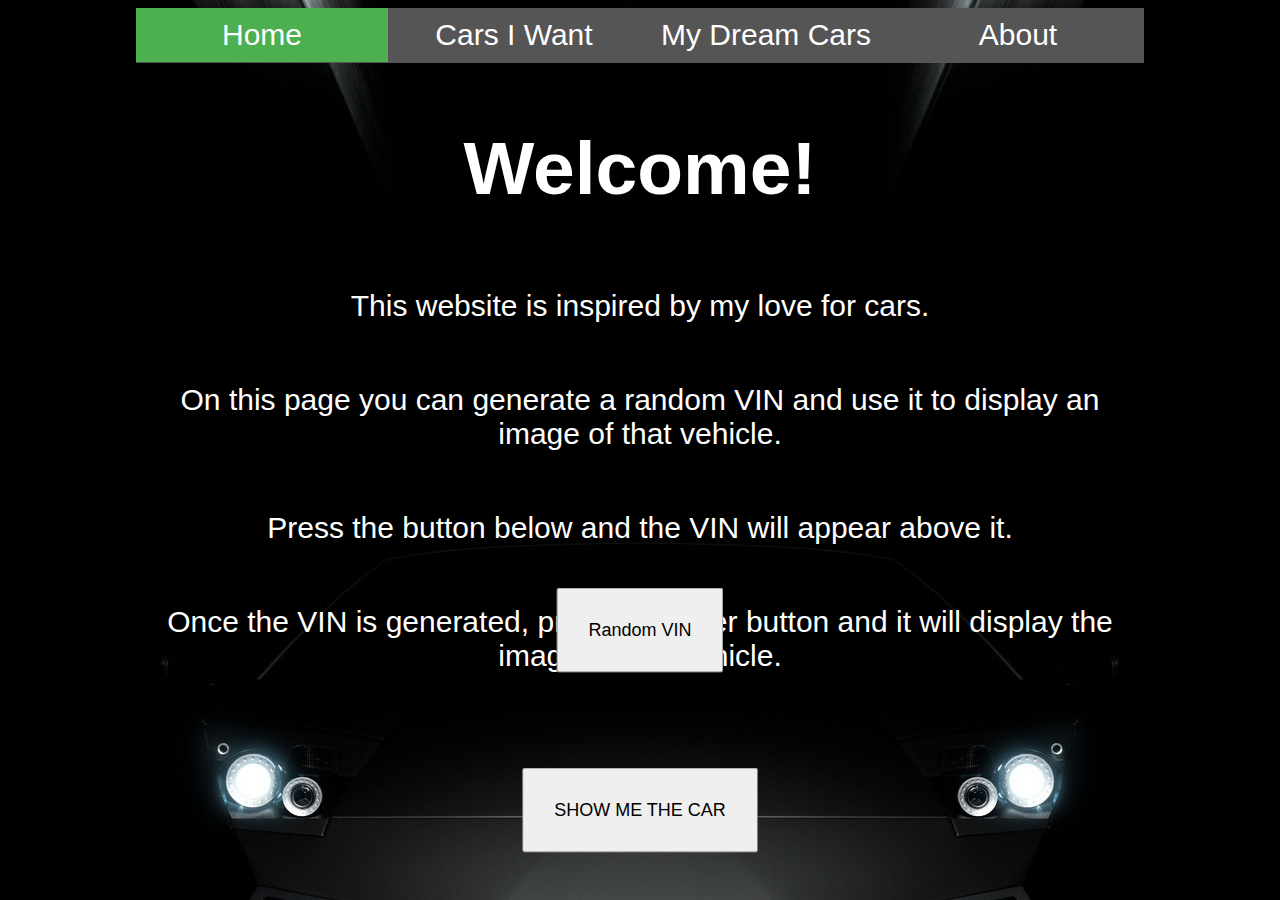
<file: Art151_Project/index.html>
<!DOCTYPE html>
<html lang="en" dir="ltr">
    <head>
        <meta charset="utf-8">
        <meta name="viewport" content="width=device-width, initial-scale=1">
        <title>Christian's Web App</title>
        <link rel="stylesheet" type="text/css" href="style.css">
    </head>

    <body>
        <div class="navbar">
            <a class="active" href="index.html">Home</a>
            <a href="coolcars.html">Cars I Want</a>
            <a href="dreamcars.html">My Dream Cars</a>
            <a href="about.html">About</a>
        </div>

        <div>
            <h2 class="cartitle">Welcome!</h2>
            <p class="cartitle">This website is inspired by my love for cars. </p>
            <p class="cartitle">On this page you can generate a random VIN and use it 
                to display an image of that vehicle. </p>
            <p class="cartitle">Press the button below and the VIN will appear above it.</p>
            <p class="cartitle"> Once the VIN is generated, press the other button and it will display the image of that vehicle.</p>
        </div>

        <div class="center1">
            <button id="give-vin" class="button">Random VIN</button><br>
        </div><br>

        <div id="vin" class="cartitle">

        </div><br>

        <div class="center2">
            <button id="give-cat" class="button">SHOW ME THE CAR</button>
        </div><br>

        <div id="car-pic">

        </div>
        <script type="text/javascript" src="index.js"></script>
    </body>

</html>
</file>
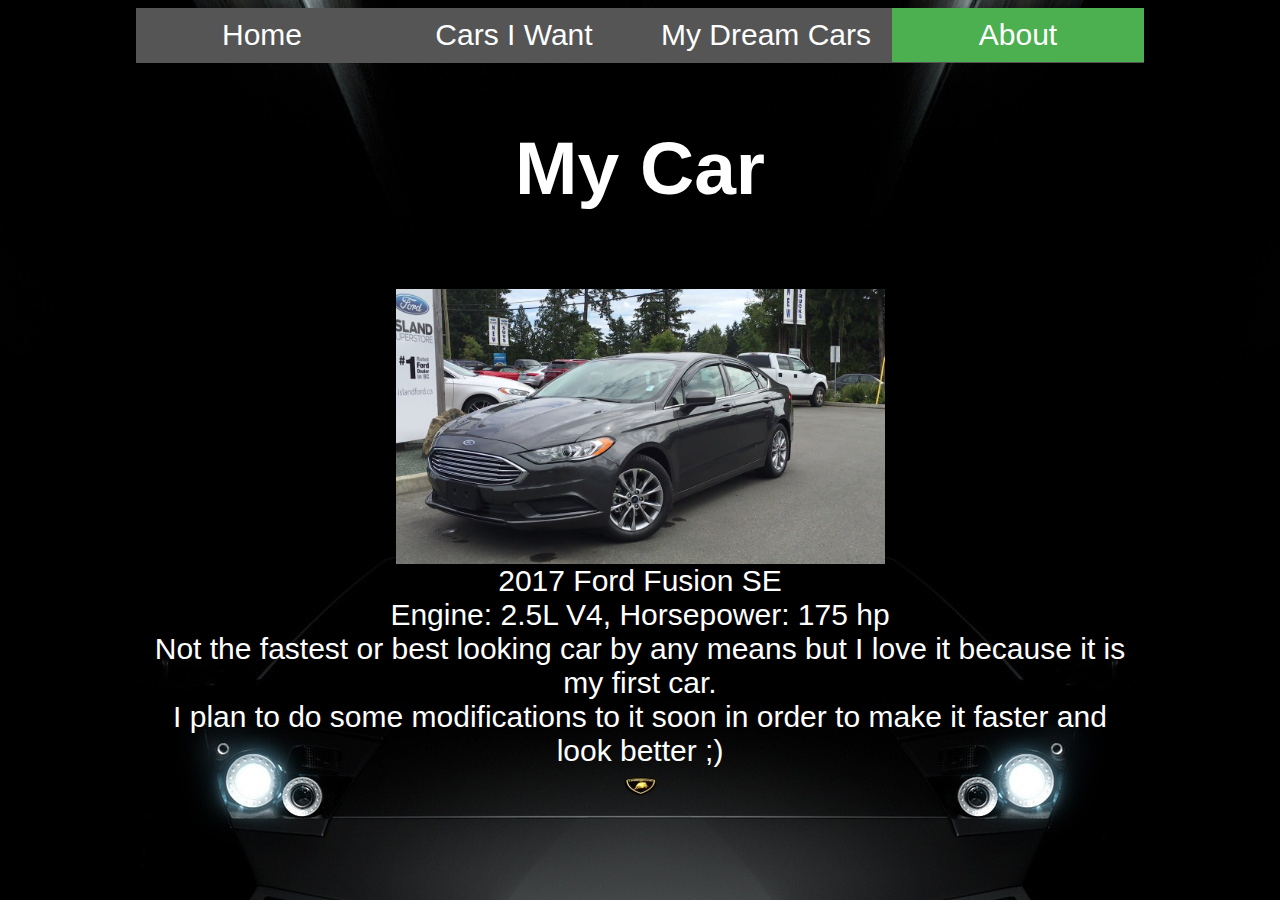
<file: Art151_Project/about.html>
<!DOCTYPE html>
<html lang="en" dir="ltr">
    <head>
        <meta charset="utf-8">
        <title>Christian's Web App</title>
        <link rel="stylesheet" type="text/css" href="style.css">
    </head>

    <body>
        <div class="navbar">
            <a href="index.html">Home</a>
            <a href="coolcars.html">Cars I Want</a>
            <a href="dreamcars.html">My Dream Cars</a>
            <a class="active" href="about.html">About</a>
        </div>

        <h2 class="cartitle">My Car</h2>

        <p class="cartitle"><img src="fusion.jpg" alt="Fusion" class="cars" width="400" height="210" >
            2017 Ford Fusion SE<br>
            Engine: 2.5L V4, Horsepower: 175 hp<br>
            Not the fastest or best looking car by any means but I love it because it is my first car.<br>
            I plan to do some modifications to it soon in order to make it faster and look better ;)
        </p>

    </body>

</html>
</file>
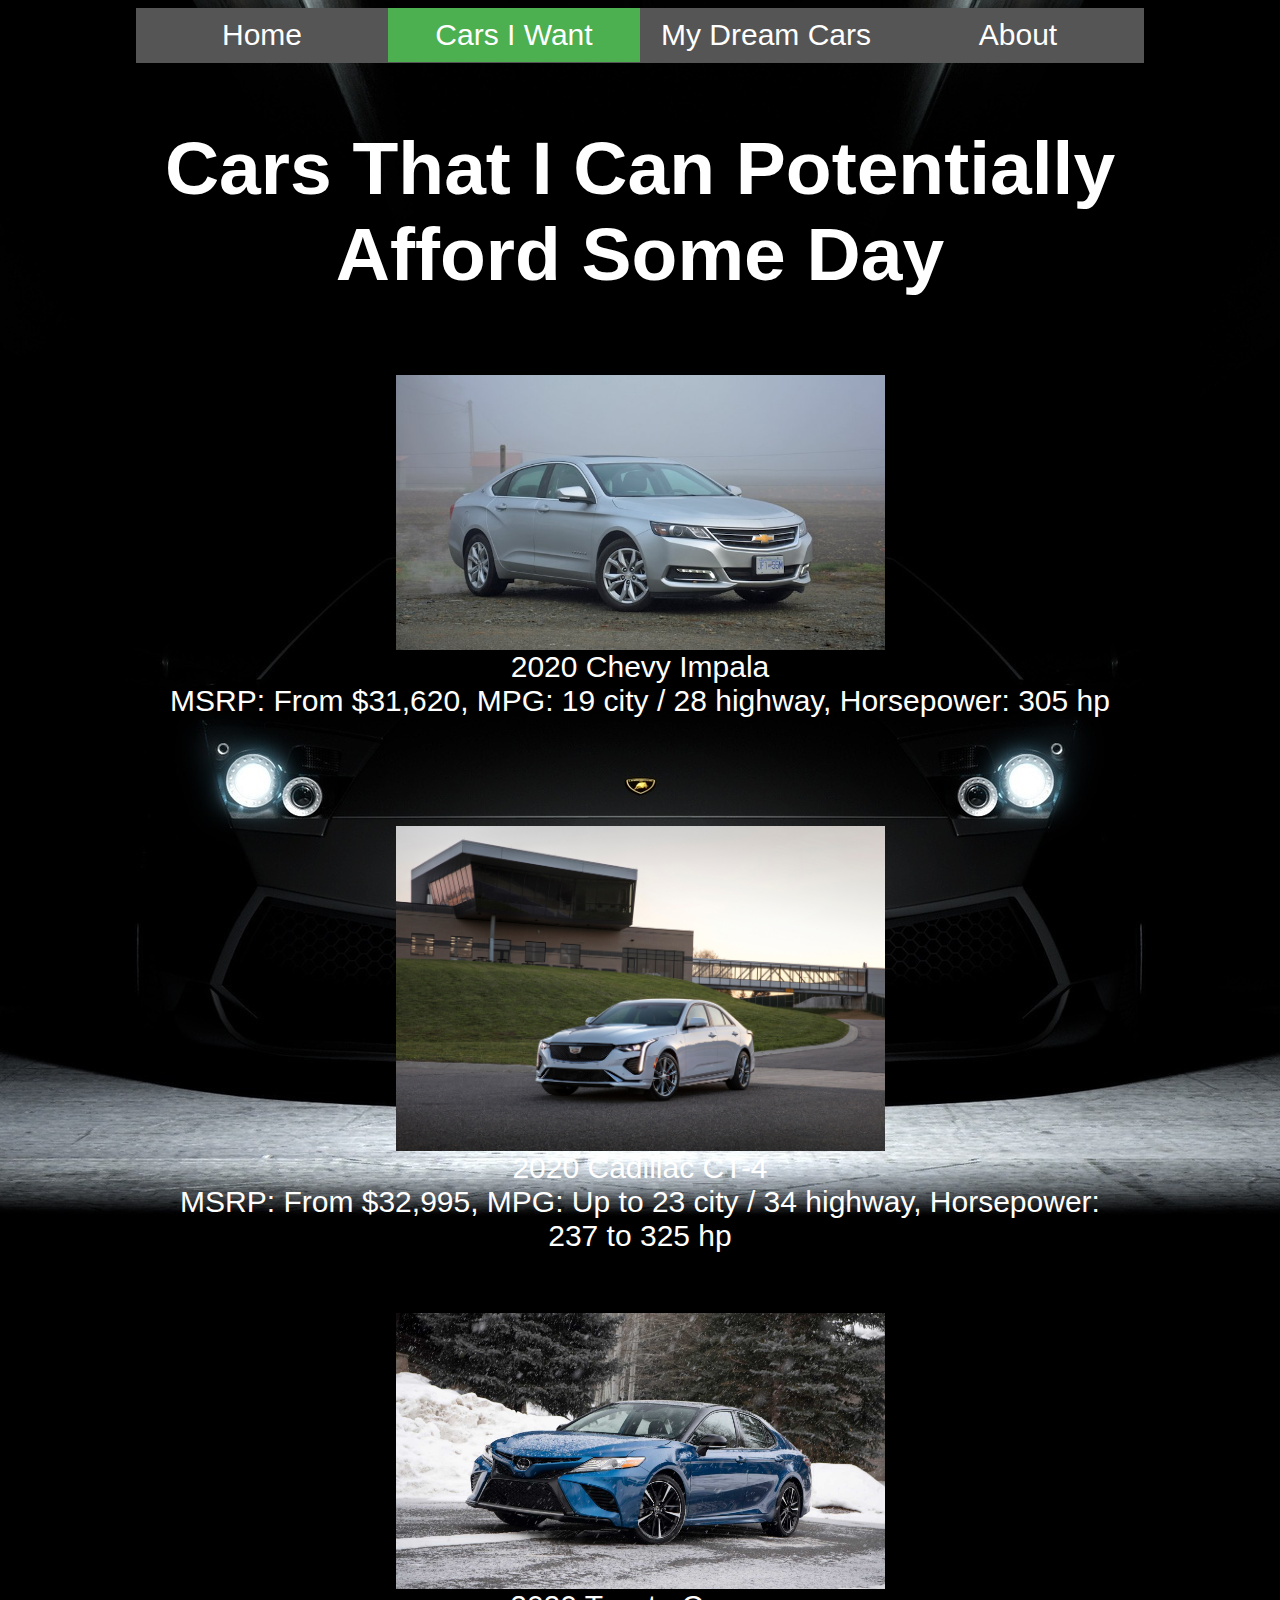
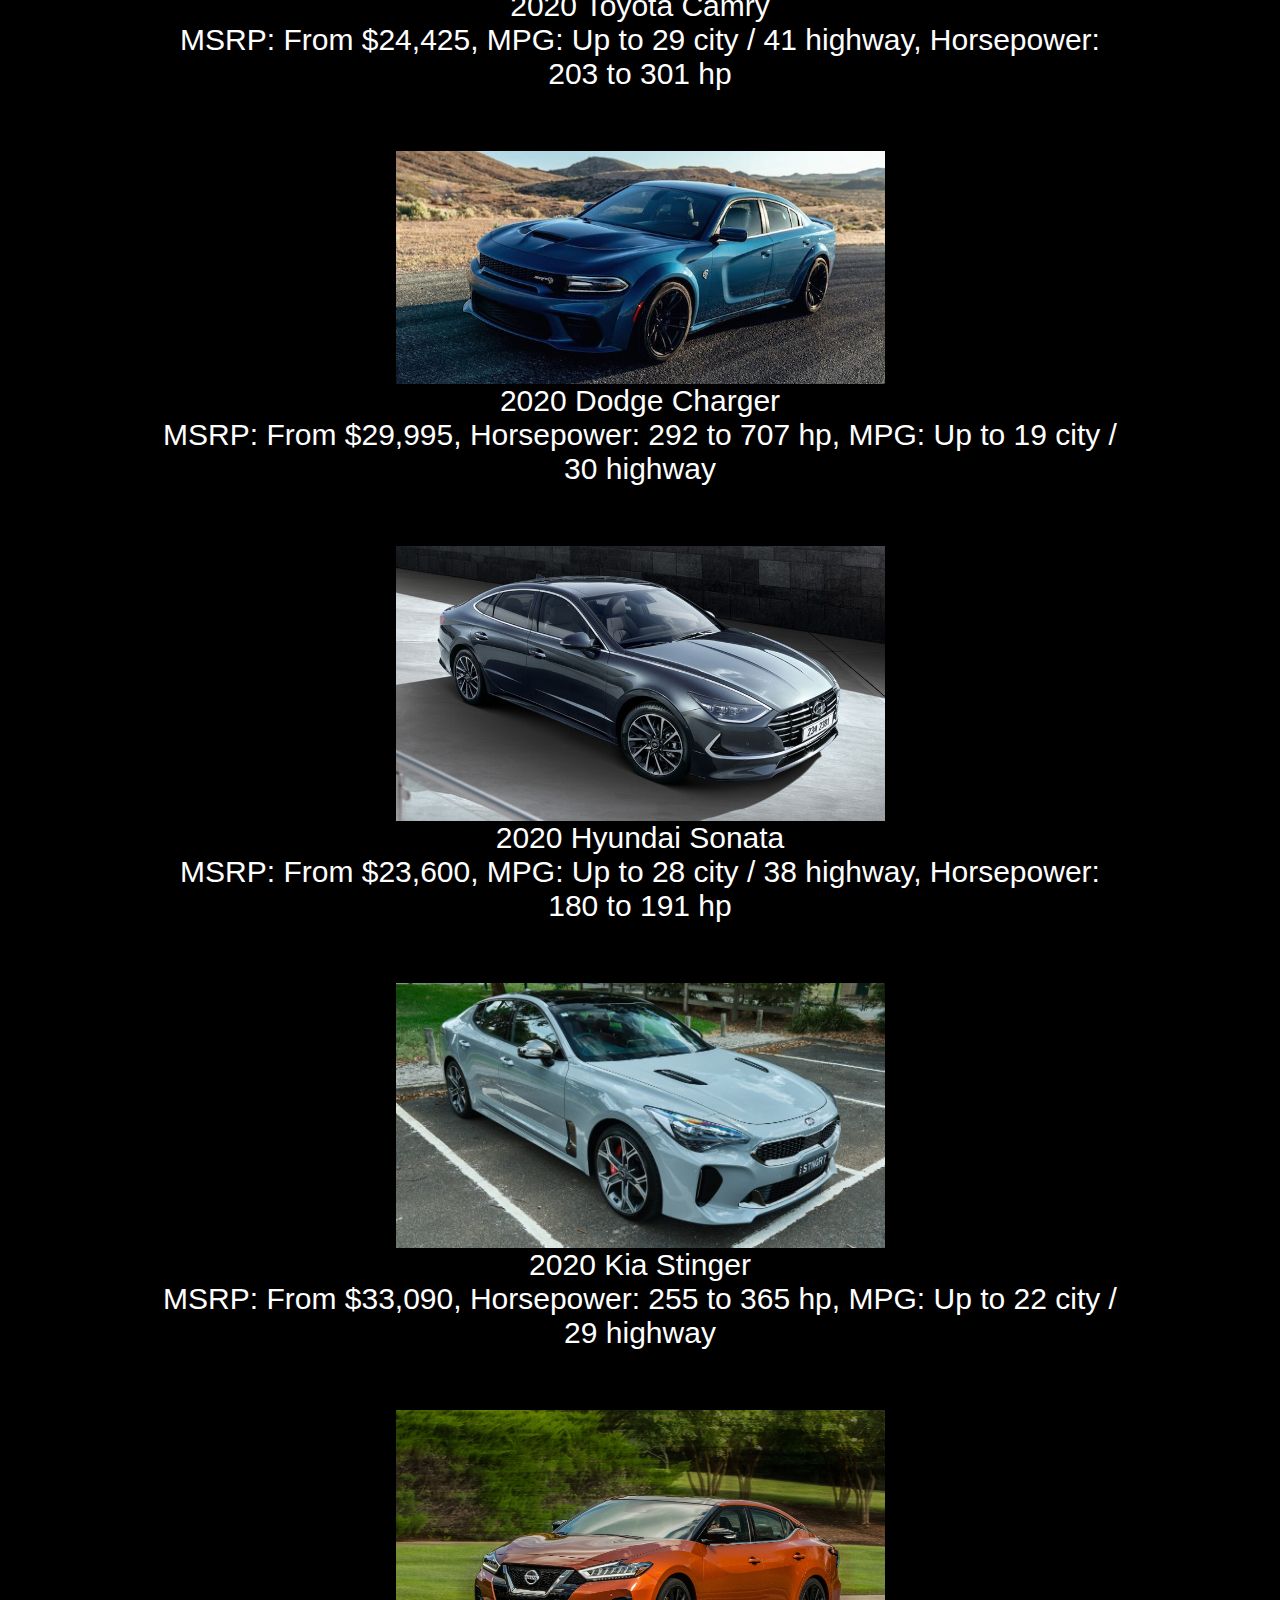
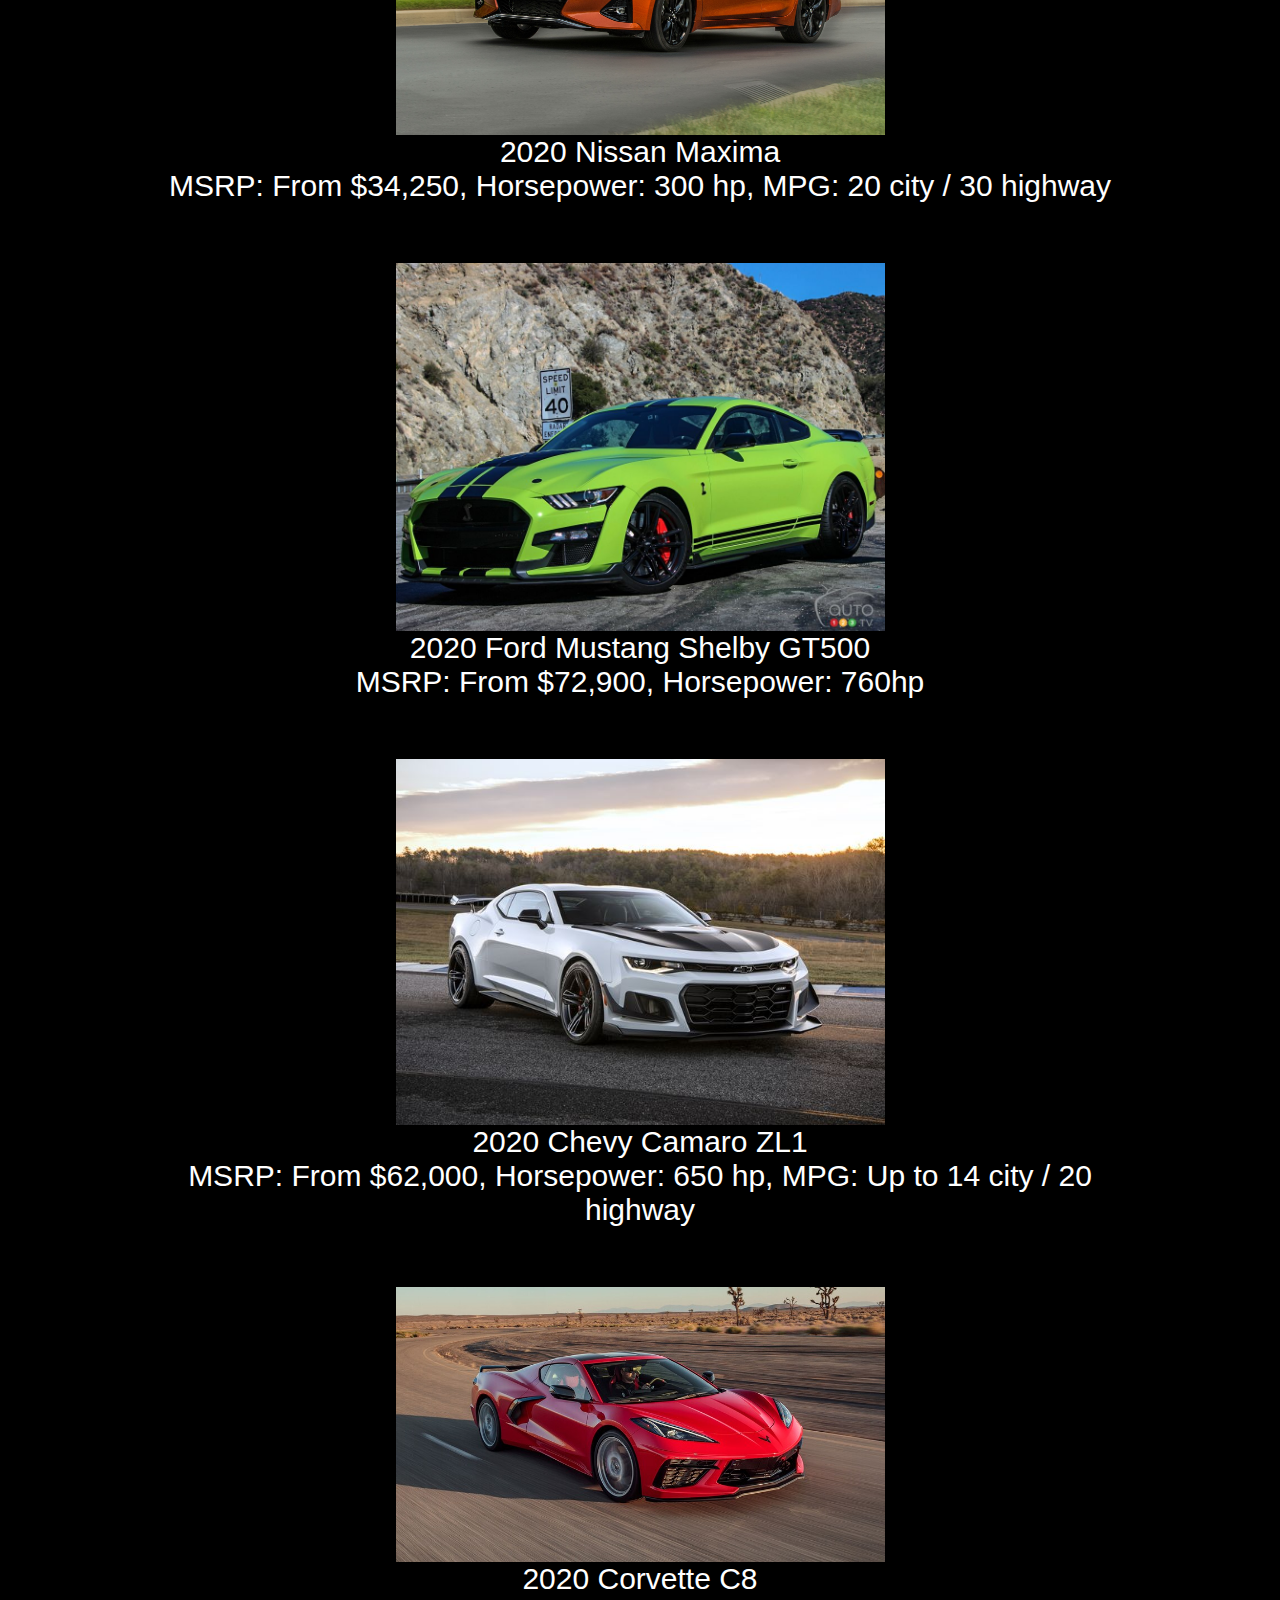
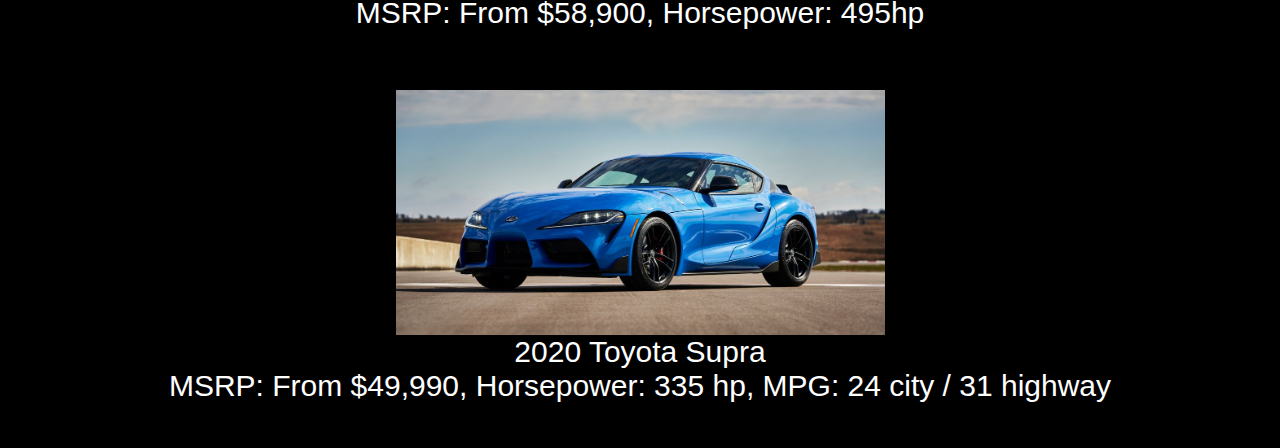
<file: Art151_Project/coolcars.html>
<!DOCTYPE html>
<html lang="en" dir="ltr">
    <head>
        <meta charset="utf-8">
        <title>Christian's Web App</title>
        <link rel="stylesheet" type="text/css" href="style.css">
    </head>

    <body>
        <div class="navbar">
            <a href="index.html">Home</a>
            <a class="active" href="coolcars.html">Cars I Want</a>
            <a href="dreamcars.html">My Dream Cars</a>
            <a href="about.html">About</a>
        </div>

        <div class="cartitle">
            <h2>Cars That I Can Potentially Afford Some Day</h2>
        </div>
        
        <p class="cartitle"><img src="impala.jfif" alt="Impala" class="cars" width="400" height="200" >
            2020 Chevy Impala<br>
            MSRP: From $31,620, MPG: 19 city / 28 highway, Horsepower: 305 hp 
        </p></br>
        
        <p class="cartitle"><img src="cadillac.jpg" alt="Cadillac" class="cars" width="400" height="250">
            2020 Cadillac CT-4<br>
            MSRP: From $32,995, MPG: Up to 23 city / 34 highway, Horsepower: 237 to 325 hp
        </p>

        <p class="cartitle"><img src="camry.jpg" alt="Camry" class="cars" width="400" height="210">
            2020 Toyota Camry<br>
            MSRP: From $24,425, MPG: Up to 29 city / 41 highway, Horsepower: 203 to 301 hp
        </p>

        <p class="cartitle"><img src="charger.jpg" alt="Charger" class= "cars" width="400" height="200">
            2020 Dodge Charger<br>
            MSRP: From $29,995, Horsepower: 292 to 707 hp, MPG: Up to 19 city / 30 highway
        </p>
        
        <p class="cartitle"><img src="sonata.jpg" alt="Sonata" class="cars" width="400" height="210">
            2020 Hyundai Sonata<br>
            MSRP: From $23,600, MPG: Up to 28 city / 38 highway, Horsepower: 180 to 191 hp
        </p>
        
        <p class="cartitle"><img src="stinger.jpg" alt="Stinger" class="cars" width="400" height="200">
            2020 Kia Stinger<br>
            MSRP: From $33,090, Horsepower: 255 to 365 hp, MPG: Up to 22 city / 29 highway
        </p>
        
        <p class="cartitle"><img src="maxima.jpg" alt="Maxima" class="cars" width="400" height="230">
            2020 Nissan Maxima<br>
            MSRP: From $34,250, Horsepower: 300 hp, MPG: 20 city / 30 highway
        </p>
        
        <p class="cartitle"><img src="gt500.jpg" alt="Shelby" class="cars" width="400" height="255">
            2020 Ford Mustang Shelby GT500<br>
            MSRP: From $72,900, Horsepower: 760hp
        </p>
    
        <p class="cartitle"><img src="camaro.jpg" alt="Camaro" class="cars" width="400" height="260">
            2020 Chevy Camaro ZL1<br>
            MSRP: From $62,000, Horsepower: 650 hp, MPG: Up to 14 city / 20 highway
        </p>
        
        <p class="cartitle"><img src="corvette.jpg" alt="Corvette" class="cars" width="400" height="210">
            2020 Corvette C8<br>
            MSRP: From $58,900, Horsepower: 495hp
        </p>

        <p class="cartitle"><img src="supra.jpg" alt="Supra" class="cars" width="420" height="210">
            2020 Toyota Supra<br>
            MSRP: From $49,990, Horsepower: 335 hp, MPG: 24 city / 31 highway
        </p>

    </body>
    
</html>
</file>
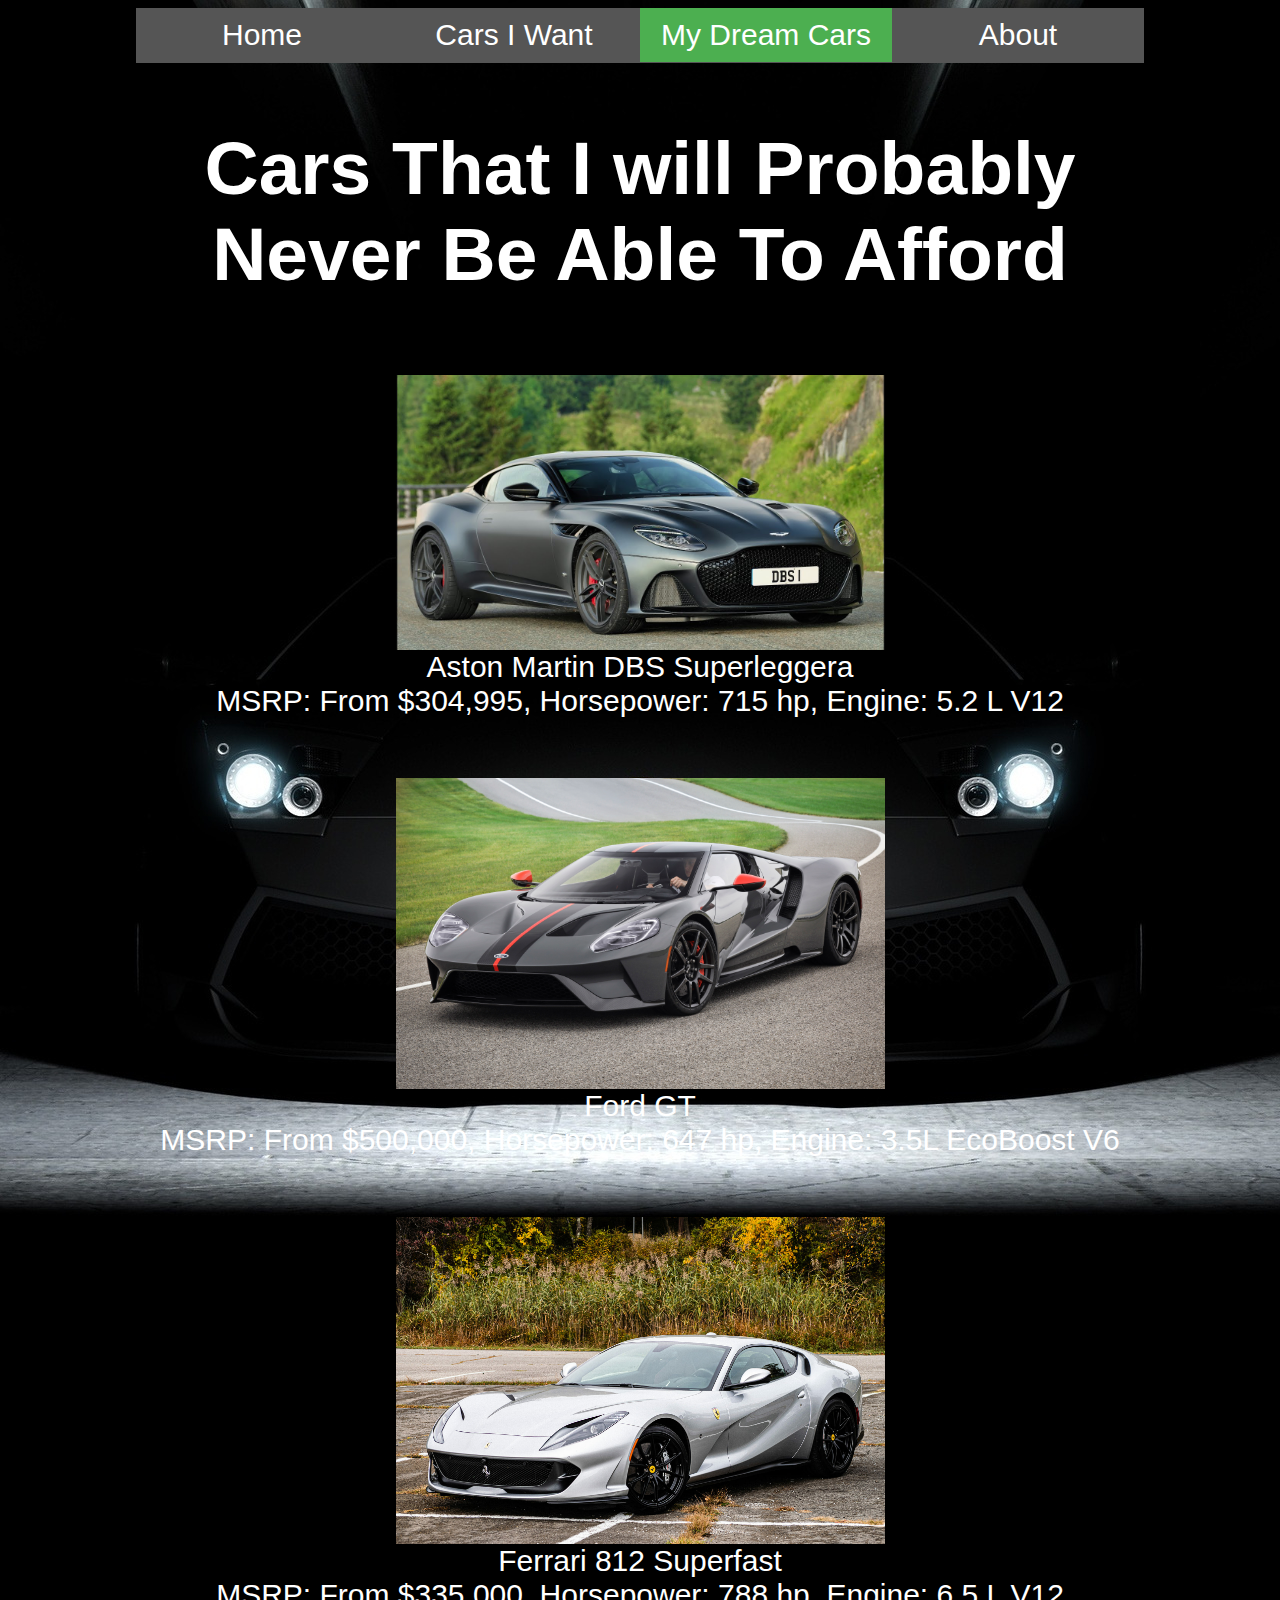
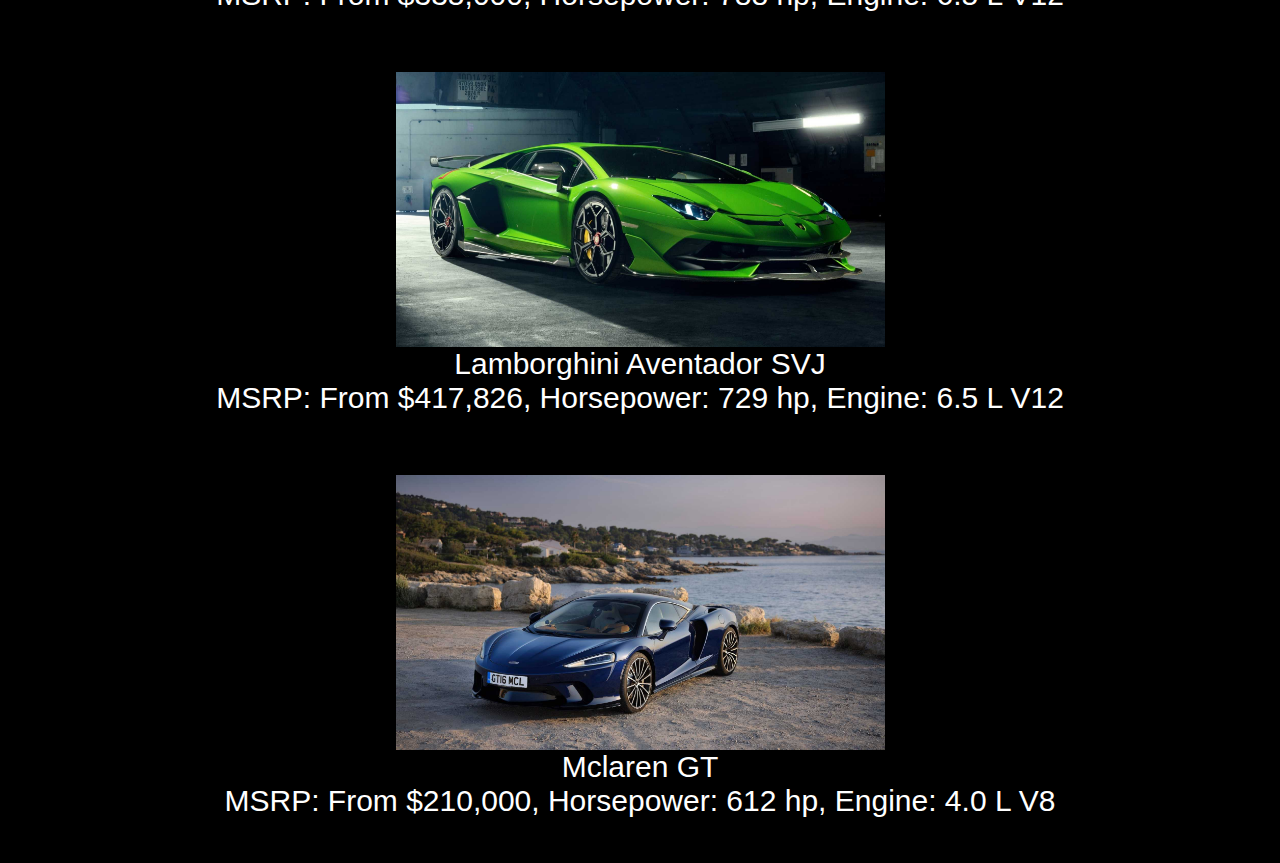
<file: Art151_Project/dreamcars.html>
<!DOCTYPE html>
<html lang="en" dir="ltr">
    <head>
        <meta charset="utf-8">
        <title>Christian's Web App</title>
        <link rel="stylesheet" type="text/css" href="style.css">
    </head>

    <body>
        <div class="navbar">
            <a href="index.html">Home</a>
            <a href="coolcars.html">Cars I Want</a>
            <a class="active" href="dreamcars.html">My Dream Cars</a>
            <a href="about.html">About</a>
        </div>
        
        <div class ="cartitle">
            <h2>Cars That I will Probably Never Be Able To Afford</h2>
        </div>

        <p class="cartitle"><img src="superleggera.jpg" alt="Superleggera" class="cars" width="400" height="210" >
            Aston Martin DBS Superleggera<br>
            MSRP: From $304,995, Horsepower: 715 hp, Engine: 5.2 L V12
        </p>

        <p class="cartitle"><img src="fordgt.jpg" alt="FordGT" class="cars" width="400" height="210" >
            Ford GT<br>
            MSRP: From $500,000, Horsepower: 647 hp, Engine: 3.5L EcoBoost V6
        </p>

        <p class="cartitle"><img src="ferrari.jpg" alt="Ferrari" class="cars" width="400" height="210" >
            Ferrari 812 Superfast<br>
            MSRP: From $335,000, Horsepower: 788 hp, Engine: 6.5 L V12
        </p>

        <p class="cartitle"><img src="lambo.jpg" alt="Lambo" class="cars" width="400" height="210" >
            Lamborghini Aventador SVJ<br>
            MSRP: From $417,826, Horsepower: 729 hp, Engine: 6.5 L V12
        </p>

        <p class="cartitle"><img src="mclaren.jpg" alt="McLaren" class="cars" width="400" height="210" >
            Mclaren GT<br>
            MSRP: From $210,000, Horsepower: 612 hp, Engine: 4.0 L V8
        </p>

    </body>
    
</html>
</file>
<file: Art151_Project/style.css>
@charset "UTF-8";
/* CSS Document */

body {
    font-family: Arial, Helvetica, sans-serif;
	background-image: url("background.jpg");
	background-repeat: no-repeat;
	background-attachment: fixed;
	background-color: black;
	background-position: top;
	color: white;
	padding-left: 10%;
	padding-right: 10%;
}

* {
	box-sizing: border-box
}

.navbar {
  width: 100%;
  height: 55px;
  background-color: #555;
  overflow: auto;
}

.navbar a {
  float: left;
  padding: 10px;
  color: white;
  text-decoration: none;
  font-size: 30px;
  width: 25%; 
  text-align: center;
}

.navbar a:hover {
  background-color: #000;
}

.navbar a.active {
  background-color: #4CAF50;
}
			
.cars {
	display: block;
    margin-left: auto;
    margin-right: auto;
	width: 50%;
	height: 50%;
}
			
.cartitle {
  text-align: center
}

p {
	font-size: 30px;
	padding: 15px;
}

.center1 {
  margin: 0;
  position: absolute;
  top: 70%;
  left: 50%;
  -ms-transform: translate(-50%, -50%);
  transform: translate(-50%, -50%);
}

.center2 {
  margin: 0;
  position: absolute;
  top: 90%;
  left: 50%;
  -ms-transform: translate(-60%, -60%);
  transform: translate(-50%, -50%);
}

h2 {
  font-size: 75px;
}

.button{
  padding: 30px;
  font-size: 18px;
}
</file>
